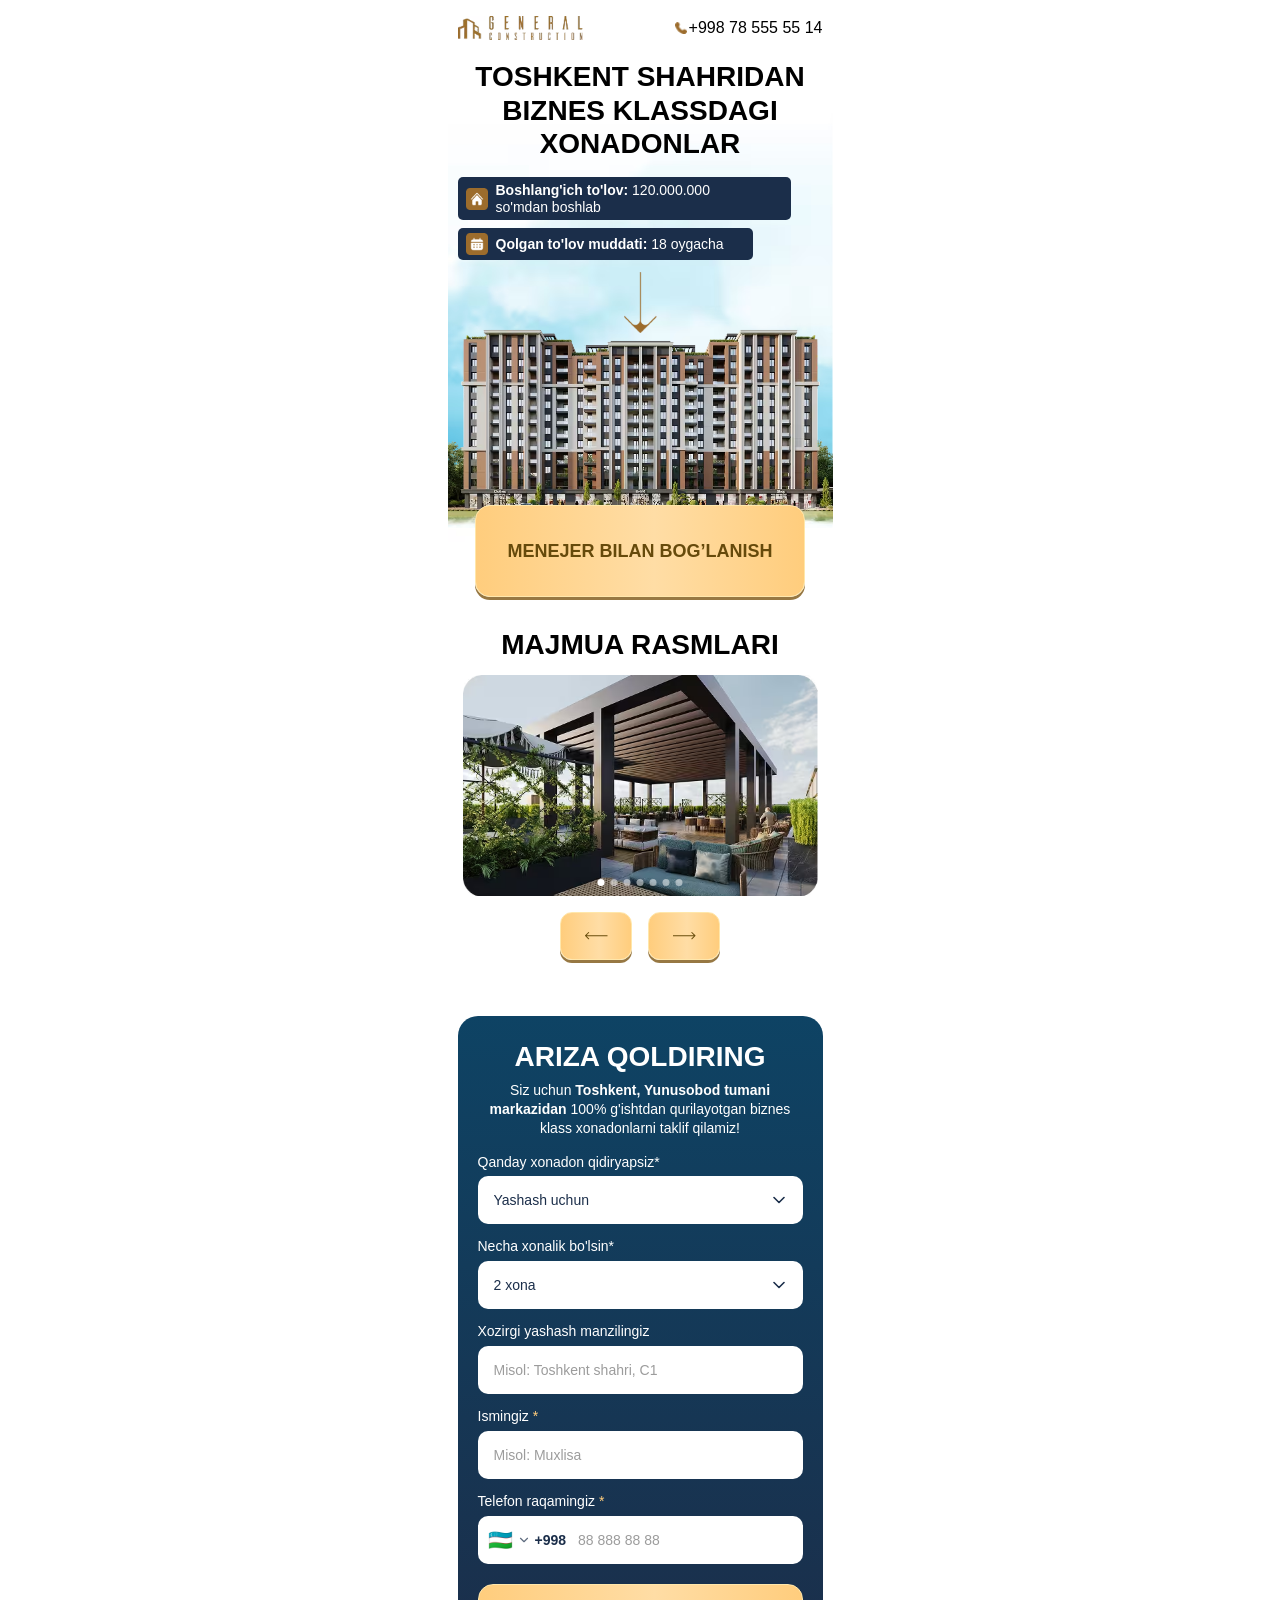
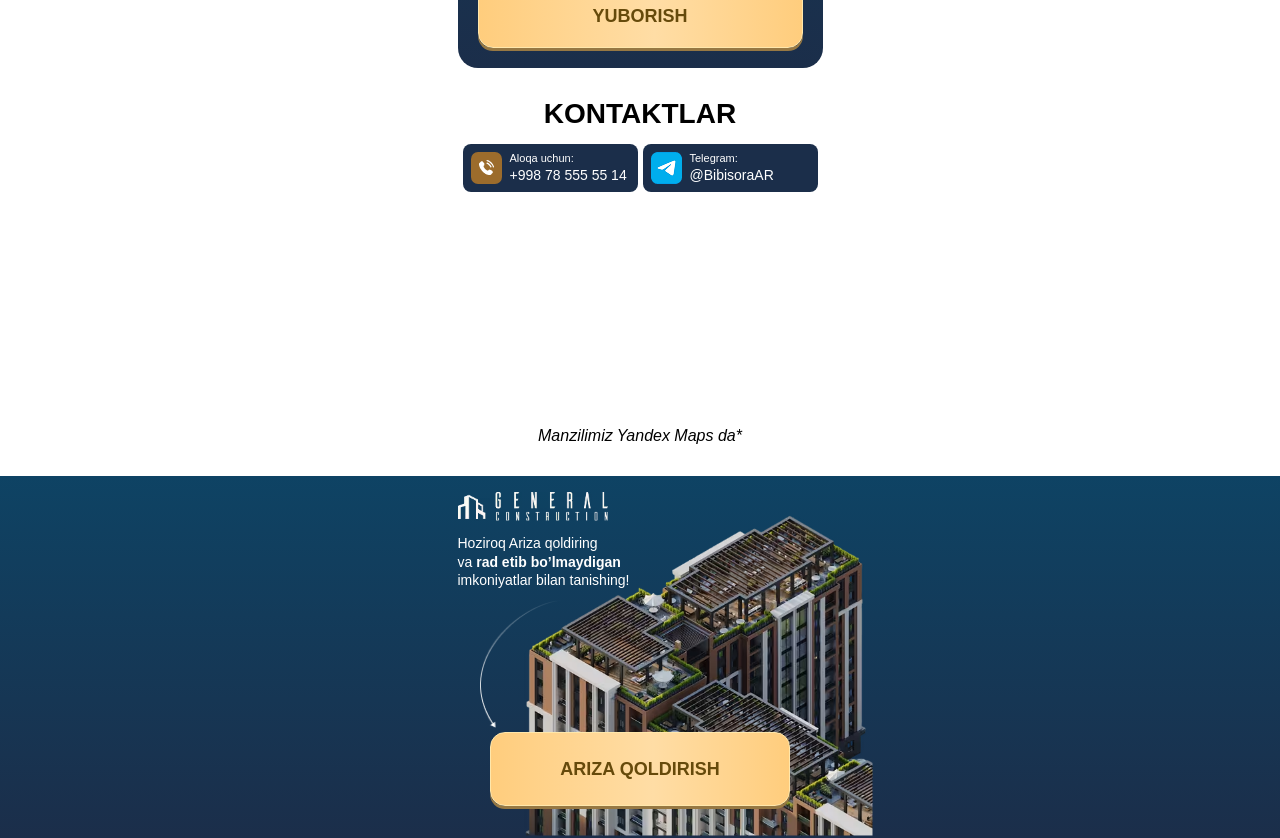
<file: index.html>
<!DOCTYPE html>
<html lang="uz">

<head>
    <noscript><img height="1" width="1" style="display:none" src="https://www.facebook.com/tr?id=965610595868560&ev=PageView&noscript=1" /></noscript>
    <meta charset="UTF-8">
    <meta name="viewport" content="width=device-width, initial-scale=1.0">
    <title>General Construction</title>
    <style>* { margin: 0; padding: 0; box-sizing: border-box; } html, body { overflow-x: hidden; } body { font-family: Montserrat, sans-serif; } .hero { padding-top: 16px; padding-bottom: 32px; } .hero__container { max-width: 385px; margin: 0 auto; padding: 0 10px; position: relative; } .hero__box { position: relative; } .hero__box::before { content: ''; position: absolute; top: 0; bottom: 69px; left: -10px; right: -10px; background-image: url(./images/bg.avif); background-repeat: no-repeat; background-size: cover; background-position: center; z-index: -1; pointer-events: none; } .hero__header { display: flex; align-items: center; justify-content: space-between; margin-bottom: 20px; } .hero__logo { max-width: 125px; width: 100%; height: auto; } .hero__phone { display: flex; align-items: center; gap: 2px; text-decoration: none; } .hero__phone-number { font-weight: 500; font-size: 16px; line-height: 114%; text-align: center; text-transform: uppercase; color: black; } .hero__title { font-weight: 800; font-size: clamp(23px, 7.3vw, 28px); line-height: 120%; letter-spacing: -2%; text-align: center; text-transform: uppercase; margin-bottom: 16px; } .hero__info { display: flex; flex-direction: column; gap: 8px; margin-bottom: 12px; } .hero__info-item { display: flex; align-items: center; gap: 8px; padding: 5px 0 5px 8px; background-color: #1B2E4A; border-radius: 5px; max-width: 333px; width: 100%; backdrop-filter: blur(10px); } .hero__info-icon { object-fit: cover; flex-shrink: 0; } .hero__info-text { font-family: Montserrat, sans-serif; font-weight: 400; font-size: 14px; line-height: 120%; color: white; } .hero__arrow { height: auto; width: 33px; margin: 0 auto; display: flex; margin-bottom: 5px; } .hero__image-wrap { position: relative; width: calc(100% + 20px); margin-left: -10px; margin-right: -10px; margin-top: -50px; margin-bottom: -38px; overflow: hidden; } .hero__image { max-width: none; width: 100%; height: auto; object-fit: cover; display: block; } .hero__btn { max-width: 330px; width: 100%; border: 1.52px solid #FFE7AB; box-shadow: 0px 3.05px 0px 0px #977843; border-radius: 15px; padding: 36px 0; background: linear-gradient(90deg, #FFCD7D 0%, #FFDDA5 54.33%, #FFCD7D 100%); margin: 0 auto; display: flex; align-items: center; position: relative; z-index: 2; cursor: pointer; justify-content: center; color: #664A0B; font-family: Montserrat, sans-serif; font-weight: 700; margin-bottom: 34px; font-size: 18px; line-height: 100%; letter-spacing: 2%; text-align: center; text-transform: uppercase; }</style>
    <link rel="stylesheet" href="./css/main.css" media="print" onload="this.media='all'" />
    <noscript><link rel="stylesheet" href="./css/main.css" /></noscript>
    <!-- Meta Pixel Code -->
<script>
!function(f,b,e,v,n,t,s)
{if(f.fbq)return;n=f.fbq=function(){n.callMethod?
n.callMethod.apply(n,arguments):n.queue.push(arguments)};
if(!f._fbq)f._fbq=n;n.push=n;n.loaded=!0;n.version='2.0';
n.queue=[];t=b.createElement(e);t.async=!0;
t.src=v;s=b.getElementsByTagName(e)[0];
s.parentNode.insertBefore(t,s)}(window, document,'script',
'https://connect.facebook.net/en_US/fbevents.js');
fbq('init', '965610595868560');
fbq('track', 'PageView');
</script>
<!-- End Meta Pixel Code -->
</head>

<body>
    <main>
        <section class="hero">
            <div class="hero__container">
                <div class="hero__box">
                    <div class="hero__header">
                        <img class="hero__logo" src="./images/logo.avif" decoding="async" fetchpriority="high" width="125" height="24" alt="logo">
                        <a class="hero__phone" href="tel:+998785555514">
                            <img class="hero__phone-icon" src="./images/tel.png" decoding="async" width="12" height="12" alt="tel">
                            <p class="hero__phone-number">+998 78 555 55 14</p>
                        </a>
                    </div>
                    <h1 class="hero__title">Toshkent shahridan <br> Biznes klassdagi <br> xonadonlar</h1>
                    <div class="hero__info">
                        <div class="hero__info-item">
                            <img class="hero__info-icon" src="./images/home.png" decoding="async" width="22" height="22" alt="home">
                            <p class="hero__info-text"><b>Boshlang'ich to'lov:</b> 120.000.000 <br> so'mdan boshlab</p>
                        </div>
                        <div class="hero__info-item" style="max-width: 295px; width: 100%;">
                            <img class="hero__info-icon" src="./images/calendar.png" decoding="async" width="22" height="22" alt="home">
                            <p class="hero__info-text"><b>Qolgan to'lov muddati:</b> 18 oygacha</p>
                        </div>
                    </div>
                    <img class="hero__arrow" src="./images/arrow.png" decoding="async" width="53" height="28" alt="arrow">
                    <div class="hero__image-wrap">
                        <img class="hero__image" src="./images/mainImg.avif" decoding="async" fetchpriority="high" width="498" height="306" alt="mainImg">
                    </div>
                    <button class="hero__btn webinar-cta">Menejer bilan bog’lanish</button>
                </div>


                <div class="gallery">
                    <h2 class="gallery__title">Majmua rasmlari</h2>
                    <div class="gallery__viewport">
                        <div class="gallery__grid">
                            <img class="gallery__image" src="./images/buldImg/1.avif" loading="lazy" decoding="async" width="355" height="221" alt="buldImg">
                            <img class="gallery__image" src="./images/buldImg/2.avif" loading="lazy" decoding="async" width="355" height="221" alt="buldImg">
                            <img class="gallery__image" src="./images/buldImg/3.avif" loading="lazy" decoding="async" width="355" height="221" alt="buldImg">
                            <img class="gallery__image" src="./images/buldImg/4.avif" loading="lazy" decoding="async" width="355" height="221" alt="buldImg">
                            <img class="gallery__image" src="./images/buldImg/5.avif" loading="lazy" decoding="async" width="355" height="221" alt="buldImg">
                            <img class="gallery__image" src="./images/buldImg/6.avif" loading="lazy" decoding="async" width="355" height="221" alt="buldImg">
                            <img class="gallery__image" src="./images/buldImg/7.avif" loading="lazy" decoding="async" width="355" height="221" alt="buldImg">
                        </div>
                        <div class="gallery__dots"></div>
                    </div>
                    <div class="gallery__nav">
                        <button class="gallery__nav-btn gallery__nav-btn--prev" type="button" aria-label="prev">
                            <img src="./images/arrow-prev.svg" width="23" height="8" alt="prev">
                        </button>
                        <button class="gallery__nav-btn gallery__nav-btn--next" type="button" aria-label="next">
                            <img src="./images/arrow-next.svg" width="23" height="8" alt="next">
                        </button>
                    </div>
                </div>
            </div>
        </section>


        <section class="apply">
            <div class="apply__container">
                <div class="apply__card">
                    <h3 class="apply__title">Ariza qoldiring</h3>
                    <p class="apply__desc">Siz uchun <b>Toshkent, Yunusobod tumani markazidan</b> 100% g'ishtdan qurilayotgan biznes klass xonadonlarni taklif qilamiz!</p>

                    <form class="apply__form" id="applyForm" novalidate>
                        <div class="apply__row">
                            <label class="apply__label" for="applyType">Qanday xonadon qidiryapsiz*</label>
                            <div class="apply__select">
                                <select id="applyType" class="apply__input" name="type" required>
                                    <option value="" disabled selected hidden>Yashash uchun</option>
                                    <option>Yashash uchun</option>
                                    <option>Investitsiya uchun</option>
                                    <option>Ijara uchun</option>
                                </select>
                            </div>
                            <p class="apply__error" id="applyTypeError" style="display:none">❌ Xonadon turini tanlang!</p>
                        </div>

                        <div class="apply__row">
                            <label class="apply__label" for="applyRooms">Necha xonalik bo'lsin*</label>
                            <div class="apply__select">
                                <select id="applyRooms" class="apply__input" name="rooms" required>
                                    <option value="" disabled selected hidden>2 xona</option>
                                    <option>1 xona</option>
                                    <option>2 xona</option>
                                    <option>3 xona</option>
                                    <option>4 xona</option>
                                </select>
                            </div>
                            <p class="apply__error" id="applyRoomsError" style="display:none">❌ Xonalar sonini tanlang!</p>
                        </div>

                        <div class="apply__row">
                            <label class="apply__label" for="applyAddress">Xozirgi yashash manzilingiz</label>
                            <input id="applyAddress" class="apply__input" type="text" name="address" placeholder="Misol: Toshkent shahri, C1" autocomplete="street-address">
                        </div>

                        <div class="apply__row">
                            <label class="apply__label" for="applyName">Ismingiz <span>*</span></label>
                            <input id="applyName" class="apply__input" type="text" name="name" placeholder="Misol: Muxlisa" autocomplete="name" required>
                            <p class="apply__error" id="applyNameError" style="display:none">❌ Ismingizni kiriting!</p>
                        </div>

                        <div class="apply__row">
                            <label class="apply__label" for="applyPhone">Telefon raqamingiz <span>*</span></label>
                            <div class="apply__phone">
                                <button type="button" class="apply__country" id="applyCountry">
                                    <span class="apply__flag" id="applyFlag">🇺🇿</span>
                                    <svg class="apply__caret" id="applyCaret" width="14" height="14" viewBox="0 0 24 24"
                                        fill="none" stroke="#1B2E4A" stroke-width="2" stroke-linecap="round"
                                        stroke-linejoin="round" aria-hidden="true">
                                        <polyline points="6 9 12 15 18 9"></polyline>
                                    </svg>
                                    <span class="apply__code" id="applyCode">+998</span>
                                </button>
                                <div class="apply__dropdown" id="applyDropdown" style="display:none"></div>
                                <input id="applyPhone" class="apply__phone-input" type="tel" name="phone" inputmode="numeric" placeholder="(00) 000-00-00" autocomplete="tel" required>
                            </div>
                            <p class="apply__error" id="applyPhoneError" style="display:none">❌ Telefon raqam mos emas!
                            </p>
                        </div>

                        <button type="submit" class="apply__btn">Yuborish</button>
                    </form>
                </div>
            </div>
        </section>


        <section class="contact">
            <div class="hero__container">
                <h2 class="gallery__title">kontaktlar</h2>

                <div class="contact__row">
                    <div class="contact__col">
                        <div class="contact__col-imgs">
                            <img class="contact__col-img" src="./images/call.png" loading="lazy" decoding="async" width="15" height="15" alt="call">
                        </div>
                        <div class="contact__item">
                            <p>Aloqa uchun:</p>
                            <h3>+998 78 555 55 14</h3>
                        </div>
                    </div>
                    <div class="contact__col">
                        <img src="./images/telegram.png" loading="lazy" decoding="async" width="31" height="32" alt="telegram icon">
                        <div class="contact__item">
                            <p>Telegram:</p>
                            <h3>@BibisoraAR</h3>
                        </div>
                    </div>
                </div>

                <div class="mapes">
                    <a class="mapes__link" href="https://yandex.ru/navi/org/12797818539?si=e98t6tvnwd25kuxbxvr0p9cx70" target="_blank" rel="noopener">
                        <div class="mapes__frame" id="mapesFrame" data-src="https://yandex.com/map-widget/v1/org/12797818539/" role="img" aria-label="Bizning manzilimiz Yandex Maps'da"></div>
                    </a>
                </div>
                <p class="contact__text">Manzilimiz Yandex Maps da*</p>
            </div>
        </section>

        <section class="footer">
            <div class="hero__container">
                <img class="footer__logo" src="./images/logos.avif" loading="lazy" decoding="async" width="150" height="29" alt="logo">

                <p class="footer__text">Hoziroq Ariza qoldiring <br> va <b>rad etib bo’lmaydigan</b> <br> imkoniyatlar bilan tanishing!</p>
                <img class="footer__arrow" src="./images/arrows.png" loading="lazy" decoding="async" width="84" height="128" alt="arrows">
                <button class="hero__btn webinar-cta" style="margin-bottom: 0; font-size: 18px; padding: 27px 0 27.5px 0; max-width: 300px; width: 100%;">Ariza
                    qoldirish
                </button>

                <img class="footer__images" src="./images/homeBig.avif" loading="lazy" decoding="async" width="349" height="329" alt="homeBig">
            </div>
        </section>
    </main>

    <!-- Modal -->
    <div id="registrationModal" class="homeModal" style="display: none">
        <div class="homeModalOverlay"></div>
        <div class="homeFormContainer">
            <button class="closeButton" id="closeModalBtn">
                <svg xmlns="http://www.w3.org/2000/svg" width="16" height="16" viewBox="0 0 12 12" fill="none">
                    <path d="M1 11L11 1M1 1.00001L11 11" stroke="currentColor" stroke-width="1.5"
                        stroke-linecap="round" />
                </svg>
            </button>
            <div class="homeFormTop">
                <h1 class="homeFormTopTitle">
                    Davom etish uchun telefon <br> raqamingizni qoldiring
                </h1>
            </div>
            <form id="registrationForm" name="contact-form">
                <!-- ISM -->
                <div class="HomeFormRow">
                    <label class="HomeFormRowLabel" for="name">Ismingiz:</label>
                    <input class="HomeFormRowInput" type="text" id="name" name="name" placeholder="Ismingizni kiriting" autocomplete="name" />
                    <p class="homeFormErrorText" id="nameError" style="display: none">
                        ❌ Ismingizni kiriting!
                    </p>
                </div>

                <!-- TELEFON -->
                <div class="HomeFormRow">
                    <label class="HomeFormRowLabel" for="phone">Telefon raqamingiz:</label>

                    <div class="phone-input-container">
                        <!-- LEFT: country -->
                        <button type="button" class="selected-country" id="selectedCountry">
                            <span class="selected-flag" id="selectedCountryFlag">🇺🇿</span>

                            <svg id="dropdownIcon" xmlns="http://www.w3.org/2000/svg" width="16" height="16"
                                viewBox="0 0 24 24" fill="none" stroke="currentColor" stroke-width="2"
                                stroke-linecap="round" stroke-linejoin="round">
                                <polyline points="6 9 12 15 18 9"></polyline>
                            </svg>
                            <span class="selected-code" id="selectedCountryCodeText">+998</span>
                        </button>

                        <!-- dropdown -->
                        <div class="country-dropdown" id="countryDropdown" style="display:none"></div>

                        <!-- RIGHT: phone input (number span inside) -->
                        <div class="phone-field">
                            <input class="HomeFormRowInput phone-input" type="tel" id="phone" name="phone" inputmode="numeric" placeholder="88 888 88 88" autocomplete="tel" style="border: none; background-color: transparent;padding-left: 5px;" />
                        </div>
                    </div>

                    <p class="homeFormErrorText" id="phoneError" style="display:none">
                        ❌ Telefon raqam mos emas!
                    </p>
                </div>


                <button type="submit" class="HomeFormBtn" id="submitBtn">
                    DAVOM ETISH
                </button>
            </form>

        </div>
    </div>

    <script defer src="/js/phoneFormatter.js"></script>
    <script defer src="/js/app.js"></script>

    <script defer >
        (function() {
            var form = document.getElementById('applyForm');
            if (!form) return;
            var type = document.getElementById('applyType');
            var rooms = document.getElementById('applyRooms');
            var nameEl = document.getElementById('applyName');
            var phone = document.getElementById('applyPhone');
            var typeErr = document.getElementById('applyTypeError');
            var roomsErr = document.getElementById('applyRoomsError');
            var nameErr = document.getElementById('applyNameError');
            var phoneErr = document.getElementById('applyPhoneError');

            function show(el, v) { if (el) el.style.display = v ? 'block' : 'none'; }

            form.addEventListener('submit', function(e) {
                var bad = false;
                if (!type.value) { show(typeErr, true); bad = true; } else show(typeErr, false);
                if (!rooms.value) { show(roomsErr, true); bad = true; } else show(roomsErr, false);
                if (!nameEl.value.trim()) { show(nameErr, true); bad = true; } else show(nameErr, false);
                if (!phone.value.trim()) { show(phoneErr, true); bad = true; }
                if (bad) {
                    e.preventDefault();
                    e.stopImmediatePropagation();
                    var firstBad = [typeErr, roomsErr, nameErr, phoneErr].find(function(x) { return x && x.style.display === 'block'; });
                    if (firstBad && firstBad.scrollIntoView) firstBad.scrollIntoView({ behavior: 'smooth', block: 'center' });
                }
            }, true);

            type.addEventListener('change', function() { show(typeErr, false); });
            rooms.addEventListener('change', function() { show(roomsErr, false); });
            nameEl.addEventListener('input', function() { show(nameErr, false); });
        })();
    </script>

    <script defer >
        (function() {
            var el = document.getElementById('mapesFrame');
            if (!el) return;
            var mount = function() {
                if (el.dataset.mounted) return;
                el.dataset.mounted = '1';
                var iframe = document.createElement('iframe');
                iframe.src = el.dataset.src;
                iframe.loading = 'lazy';
                iframe.allow = 'geolocation';
                iframe.title = 'Bizning manzilimiz Yandex Maps\'da';
                iframe.style.cssText = 'width:100%;height:100%;border:0;display:block';
                el.appendChild(iframe);
            };
            window.addEventListener('load', function() {
                setTimeout(mount, 2000);
            });
        })();
    </script>
</body>

</html>
</file>
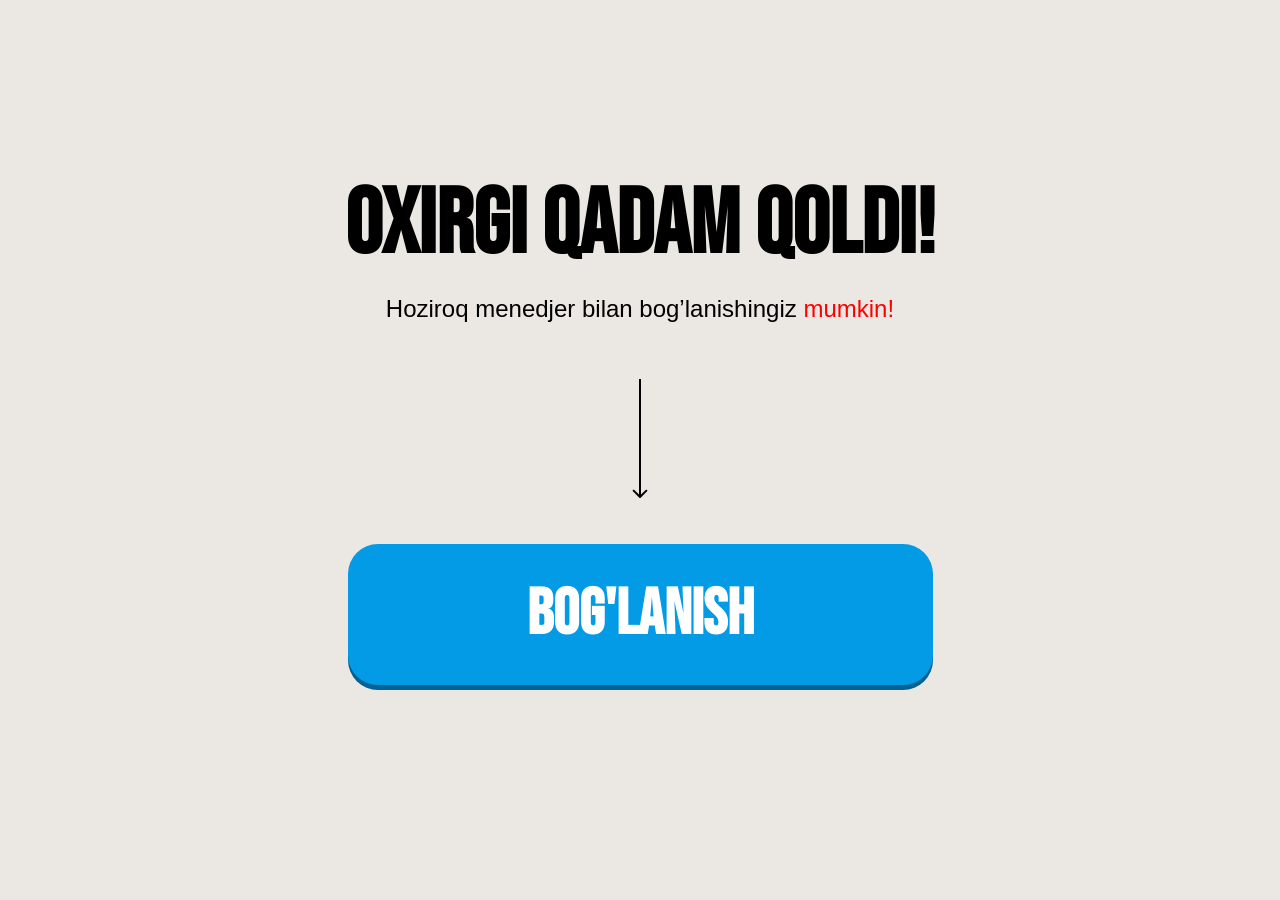
<file: thankYou.html>
<!DOCTYPE html>
<html lang="uz">

<head>
    <noscript><img height="1" width="1" style="display:none" src="https://www.facebook.com/tr?id=965610595868560&ev=PageView&noscript=1"/></noscript>
    <meta charset="UTF-8" />
    <meta name="viewport" content="width=device-width, initial-scale=1.0" />
    <title>Obuna Bo'lish</title>
    <style>*{margin:0;padding:0;box-sizing:border-box}.header{padding-bottom:0;background-color:#ebe8e3;min-height:100vh;padding-top:180px}.header-container{margin-left:auto;margin-right:auto;max-width:671px;width:100%;display:flex;background-repeat:no-repeat;padding-left:20px;padding-right:20px}.hero-left{max-width:903px;width:100%;display:flex;flex-direction:column;align-items:center}.hero-title{font-family:"Bebas Neue",sans-serif;font-weight:700;font-size:92px;line-height:100%;text-align:center;margin-bottom:25px;text-transform:uppercase;max-width:622px;width:100%}.hero-text{font-family:"Montserrat",sans-serif;font-weight:500;font-size:24px;line-height:100%;margin-bottom:58px;max-width:522px}.hero-text>span{color:red}.hero-btn-box{max-width:585px;width:100%}.hero-img{display:flex;align-items:center;justify-content:center;margin-bottom:46px;margin-left:auto;margin-right:auto;text-align:center}.hero-btn{display:flex;align-items:center;justify-content:center;font-family:"Bebas Neue",sans-serif;font-weight:700;font-size:64px;line-height:100%;text-align:center;padding:39px 0 38px;background-color:#039BE5;box-shadow:0 5px 0 0 #006393;color:#fff;border-radius:30px;max-width:585px;width:100%;border:none;text-transform:uppercase;margin-bottom:42px;text-decoration:none;max-height:142px}@media (max-width:500px){.header{padding-top:30%;padding-bottom:0;background-image:none}.hero-left{display:block}.header-container{text-align:center;padding-left:10px;padding-right:10px}.hero-title{font-size:40px;margin-bottom:5px}.hero-text{font-size:14px;margin-bottom:28px;max-width:355px;width:100%;margin-left:auto;margin-right:auto}.hero-img{margin-bottom:24px;height:69px}.hero-btn{font-size:32px;padding:23px 0 20px;max-width:345px;width:100%;margin-left:auto;margin-right:auto;margin-bottom:25px}}</style>
    <link rel="stylesheet" href="/css/main.css" media="print" onload="this.media='all'" />
    <noscript><link rel="stylesheet" href="/css/main.css" /></noscript>
        <!-- Meta Pixel Code -->
<script defer >
!function(f,b,e,v,n,t,s)
{if(f.fbq)return;n=f.fbq=function(){n.callMethod?
n.callMethod.apply(n,arguments):n.queue.push(arguments)};
if(!f._fbq)f._fbq=n;n.push=n;n.loaded=!0;n.version='2.0';
n.queue=[];t=b.createElement(e);t.async=!0;
t.src=v;s=b.getElementsByTagName(e)[0];
s.parentNode.insertBefore(t,s)}(window, document,'script',
'https://connect.facebook.net/en_US/fbevents.js');
fbq('init', '965610595868560');
fbq('track', 'PageView');
</script>
</head>

<body>
    <section class="header">
        <div class="header-container">
            <div class="hero-left">
                <h2 class="hero-title">oxirgi qadam qoldi!</h2>
                <p class="hero-text">Hoziroq menedjer bilan bog’lanishingiz <span>mumkin!</span></p>
                <div class="hero-btn-box">
                    <img class="hero-img" src="./images/strelka.svg" loading="lazy" decoding="async" alt="Arrow icon" />
                    <a href="https://t.me/BibisoraAR" class="hero-btn thankYouBtn">Bog'lanish</a>
                </div>
            </div>
        </div>
      </div>
    </div>
  </section>
    <script defer src="./js/thankYou.js"></script>
    <script defer src="./js/thankYou.js"></script>
</body>

</html>
</file>
<file: css/main.css>
@font-face { font-family: "Bebas Neue"; src: url(../font/BebasNeue-Regular.subset-AZa-z-0-9-punct-percent.woff2); font-weight: 400; font-display: swap } .gallery { display: flex; flex-direction: column; align-items: center; } .gallery__title { font-weight: 700; font-size: 28px; line-height: 100%; text-align: center; text-transform: uppercase; margin-bottom: 16px; } .gallery__viewport { position: relative; width: 100%; max-width: 355px; overflow: hidden; border-radius: 12px; } .gallery__grid { display: flex; transition: transform 0.45s cubic-bezier(0.25, 0.8, 0.3, 1); will-change: transform; touch-action: pan-y; user-select: none; -webkit-user-select: none; cursor: grab; } .gallery__grid:active { cursor: grabbing; } .gallery__image { flex: 0 0 100%; width: 100%; height: auto; display: block; object-fit: cover; pointer-events: none; -webkit-user-drag: none; } .gallery__dots { position: absolute; left: 50%; bottom: 10px; transform: translateX(-50%); display: flex; gap: 6px; z-index: 2; } .gallery__dot { width: 7px !important; height: 7px !important; border-radius: 50%; background: #FFFFFF80; border: none; padding: 0; cursor: pointer; transition: background 0.2s ease; } .gallery__dot.is-active { background: white; } .gallery__nav { display: flex; gap: 16px; margin-top: 16px; } .gallery__nav-btn { width: 72px; height: 48px; border: 1.52px solid #FFE7AB; box-shadow: 0px 3.05px 0px 0px #977843; border-radius: 12px; background: linear-gradient(90deg, #FFCD7D 0%, #FFDDA5 54.33%, #FFCD7D 100%); display: flex; align-items: center; justify-content: center; cursor: pointer; } .gallery__nav-btn:active { transform: translateY(2px); box-shadow: 0px 1px 0px 0px #977843; } .apply { padding: 24px 0 32px; } .apply__container { max-width: 385px; margin: 0 auto; padding: 0 10px; } .apply__card { background: linear-gradient(180deg, #0E4364 0%, #1B2E4A 100%); border-radius: 20px; padding: 24px 20px 20px; } .apply__title { font-weight: 700; font-size: 28px; line-height: 120%; text-align: center; text-transform: uppercase; color: #fff; margin-bottom: 7px; letter-spacing: -2%; } .apply__desc { font-weight: 500; font-size: clamp(13px, 4.3vw, 14px); line-height: 135%; text-align: center; color: white; margin-bottom: 16px; } .apply__desc b { font-weight: 700; } .apply__form { display: flex; flex-direction: column; gap: 14px; } .apply__row { display: flex; flex-direction: column; gap: 6px; } .apply__label { font-weight: 400; font-size: 14px; line-height: 120%; color: #fff; } .apply__label span { color: #FFCD7D; } .apply__input { width: 100%; height: 48px; padding: 0 16px; border: none; border-radius: 10px; background: #fff; font-family: Montserrat, sans-serif; font-size: 14px; color: #1B2E4A; outline: none; } .apply__input::placeholder { color: #9C9C9C; } .apply__select { position: relative; } .apply__select::after { content: ''; position: absolute; right: 18px; top: 50%; width: 12px; height: 8px; transform: translateY(-50%); background: url("data:image/svg+xml;utf8,<svg xmlns='http://www.w3.org/2000/svg' width='12' height='8' viewBox='0 0 12 8'><path d='M1 1.5l5 5 5-5' stroke='%231B2E4A' stroke-width='1.6' fill='none' stroke-linecap='round' stroke-linejoin='round'/></svg>") no-repeat center / contain; pointer-events: none; } .apply__select .apply__input { appearance: none; -webkit-appearance: none; -moz-appearance: none; padding-right: 40px; cursor: pointer; } .apply__phone { position: relative; display: flex; align-items: center; height: 48px; background: #fff; border-radius: 10px; padding: 0 10px; gap: 6px; } .apply__country { display: inline-flex; align-items: center; gap: 4px; background: transparent; border: none; padding: 0; cursor: pointer; font-family: Montserrat, sans-serif; flex-shrink: 0; } .apply__flag { font-size: 20px; line-height: 1; display: inline-flex; align-items: center; justify-content: center; } .apply__caret { flex-shrink: 0; opacity: 0.7; } .apply__code { font-weight: 600; font-size: 14px; color: #1B2E4A; margin-right: 2px; } .apply__phone-input { flex: 1; min-width: 0; height: 100%; padding: 0 4px; border: none; background: transparent; outline: none; font-family: Montserrat, sans-serif; font-size: 14px; color: #1B2E4A; } .apply__phone-input::placeholder { color: #9C9C9C; } .apply__dropdown { position: absolute; top: calc(100% + 4px); left: 0; right: 0; max-height: 240px; overflow-y: auto; background: #fff; border-radius: 10px; box-shadow: 0 8px 24px rgba(0, 0, 0, 0.15); z-index: 10; } .apply__dropdown .country-option { display: flex; align-items: center; justify-content: space-between; padding: 10px 14px; font-size: 14px; color: #1B2E4A; cursor: pointer; border-bottom: 1px solid #F0F0F0; } .apply__dropdown .country-option:last-child { border-bottom: none; } .apply__dropdown .country-option:hover, .apply__dropdown .country-option.selected { background: #F5F7FA; } .apply__dropdown .country-code { color: #6A7A90; font-weight: 500; } .apply__error { font-size: 12px; color: #FF8A8A; margin-top: 4px; } .apply__btn { width: 100%; border: 1.52px solid #FFE7AB; box-shadow: 0px 3.05px 0px 0px #977843; border-radius: 15px; padding: 22px 0; background: linear-gradient(90deg, #FFCD7D 0%, #FFDDA5 54.33%, #FFCD7D 100%); color: #664A0B; font-family: Montserrat, sans-serif; font-weight: 700; font-size: 18px; line-height: 100%; letter-spacing: 2%; text-transform: uppercase; cursor: pointer; margin-top: 6px; } .apply__btn:active { transform: translateY(2px); box-shadow: 0px 1px 0px 0px #977843; } .contact { padding-bottom: 32px; } .contact__row { display: flex; align-items: center; justify-content: center; gap: 5px; margin-bottom: 8px; } .contact__col { display: flex; align-items: center; gap: 8px; background-color: #1B2E4A; border-radius: 8px; max-width: 175px; width: 100%; backdrop-filter: blur(10px); padding: 8px; color: white; } .contact__col-imgs { background-color: #9C6C2C; width: 31px; height: 32px; display: flex; align-items: center; justify-content: center; border-radius: 7px; } .contact__col-img { width: 15px; height: 15px; } .contact__item p { font-weight: 300; font-size: 11px; line-height: 100%; margin-bottom: 4px; } .contact__item h3 { font-weight: 400; font-size: 14px; white-space: nowrap; line-height: 100%; } .mapes { margin-top: 16px; overflow: hidden; margin: 0 auto; display: flex; align-items: center; justify-content: center; position: relative; } .mapes__link { display: block; max-width: 355px; width: 100%; line-height: 0; border-radius: 20px; overflow: hidden; } .mapes__frame { width: 100%; height: 220px; border: 0; display: block; pointer-events: auto; border-radius: 20px; } .contact__text { font-weight: 400; text-align: center; padding-top: 8px; font-style: Italic; font-size: 16px; line-height: 100%; } .footer { padding-top: 16px; padding-bottom: 31.5px; background: linear-gradient(180deg, #0E4364 0%, #1B2E4A 100%); } .footer__logo {} .footer__text { font-weight: 400; font-size: 14px; line-height: 135%; color: white; padding-top: 9px; padding-bottom: 9.5px; } .footer__arrow { margin-left: 22px; } .footer__images { max-width: 349px; width: 100%; height: auto; position: absolute; bottom: -30px; right: -40px; } @media (max-width:350px) { .contact__row { transform: scale(0.9); } .footer__arrow { margin-left: 0; } } .homeModal, .homeModalOverlay { position: fixed; top: 0; height: 100vh; width: 100%; left: 0; } .homeModal { z-index: 30; justify-content: center; align-items: center; display: flex; } .homeModalOverlay { background-color: rgba(0, 0, 0, 0.3); backdrop-filter: blur(5px); } .homeFormContainer { position: relative; z-index: 30; background-color: #fff; color: #000; border-radius: 8px; padding: 20px 40px 40px; width: 100%; max-width: 520px; box-shadow: 0 4px 12px rgba(0, 0, 0, 0.1); margin: 0 20px; position: fixed; top: 50%; left: 50%; transform: translate(-50%, -50%); } .homeFormTop { display: flex; justify-content: space-between; } .homeFormTopTitle { font-family: Inter, sans-serif; font-size: clamp(21px, 6.6vw, 24px); margin: 0 0 20px; color: #000; font-weight: 600; text-align: center; margin-left: auto; margin-right: auto; } .closeButton { background: 0 0; border: none; cursor: pointer; padding: 4px; justify-content: center; align-items: center; display: flex; position: absolute; top: 20px; right: 20px; color: #000; } .homeFormErrorText { color: #e53e3e; margin-bottom: 12px; font-size: 14px; font-family: system-ui, -apple-system, BlinkMacSystemFont, "Segoe UI", sans-serif; padding-top: 5px; padding-bottom: 5px; } .HomeFormRowInput, .HomeFormRowLabel { font-family: system-ui, -apple-system, BlinkMacSystemFont, "Segoe UI", sans-serif; font-size: 18px; } .HomeFormRow { margin-bottom: 20px; } .HomeFormRowLabel { display: block; margin-bottom: 6px; color: #000; } .HomeFormRowInput { width: 100%; padding: 10px 16px; border: 1px solid #c9c9c9; min-height: 48px; background-color: #f3f7f8; border-radius: 6px; font-weight: 400; outline: 0; height: 50px; transition: border-color 0.2s; } .HomeFormRowInput:focus { border-color: #CA3400; } .HomeFormRowInput::placeholder { color: #aaa; } .HomeFormBtn { font-family: sans-serif; height: 60px; width: 100%; cursor: pointer; border-radius: 10px; background: linear-gradient(90deg, #FFCD7D 0%, #FFDDA5 54.33%, #FFCD7D 100%); transition: 0.3s; font-weight: 700; font-size: 28px; color: #664A0B; text-transform: uppercase; border: none; position: relative; display: flex; align-items: center; justify-content: center; } .phone-input-container { display: flex; align-items: center; position: relative; border: 1px solid #c9c9c9; background-color: transparent; border-radius: 6px; } .phone-input-container:focus { border-color: #e71f1f; } .selected-code { display: flex; margin-left: 10px; } .country-selector { position: relative; margin-right: 10px; } .selected-country { color: #000; display: flex; align-items: center; padding: 10px; padding-right: 0; border-radius: 6px; cursor: pointer; min-height: 50px; font-family: sans-serif !important; font-size: 18px; font-weight: 400 !important; min-width: max-content; border: none; background-color: transparent; } .country-dropdown { position: absolute; top: 110%; left: 0; width: 100%; background-color: #fff; border: 1px solid #c9c9c9; border-radius: 6px; box-shadow: 0 4px 12px rgba(0, 0, 0, 0.1); z-index: 40; max-height: 200px; overflow-y: auto; font-family: sans-serif !important; font-weight: 400 !important; } .country-option { display: flex; justify-content: space-between; align-items: center; padding: 10px; cursor: pointer; font-family: sans-serif; font-weight: 400 !important; } .country-option:hover { background-color: #f3f7f8; } .country-option.selected { background-color: #e6f0fa; } @media screen and (max-width: 768px) { .homeFormContainer { max-width: 100%; padding: 80px 20px 20px; margin: 0; border-radius: 6px; height: 100vh; } .homeFormTopTitle { text-align: center; max-width: 408px; margin-left: auto; margin-right: auto; font-weight: 700; margin-bottom: 15px; } .homeFormTop { flex-direction: column; align-items: flex-start; } .closeButton { width: 100%; height: 50px; background-color: #000; color: #fff; padding-right: 20px; top: 0; left: 0; justify-content: end; } .homeFormErrorText { font-size: 12px; margin-bottom: 8px; } .HomeFormRowLabel { margin-bottom: 6px; } .HomeFormRowInput { padding: 0 12px; min-height: 40px; background-color: transparent; } .HomeFormRowInput::placeholder { color: #a3a3a3; } .HomeFormBtn { font-size: 18px; font-weight: 700; margin-top: 24px; } } @media screen and (max-width: 480px) { .homeFormContainer { max-width: 100%; padding: 80px 20px 20px; margin: 0; border-radius: 6px; height: 100vh; } .homeFormTopTitle { text-align: center; margin: 0 auto 15px; } .homeFormErrorText { font-size: 12px; margin-bottom: 8px; } .HomeFormRowLabel { margin-bottom: 6px; } .HomeFormRowInput { padding: 0 12px; min-height: 40px; background-color: transparent; border-radius: 10px; } .HomeFormRowInput::placeholder { color: #a3a3a3; } .HomeFormBtn { font-size: 16px; padding: 10px 0; margin-top: 24px; height: 50px; } }
</file>
